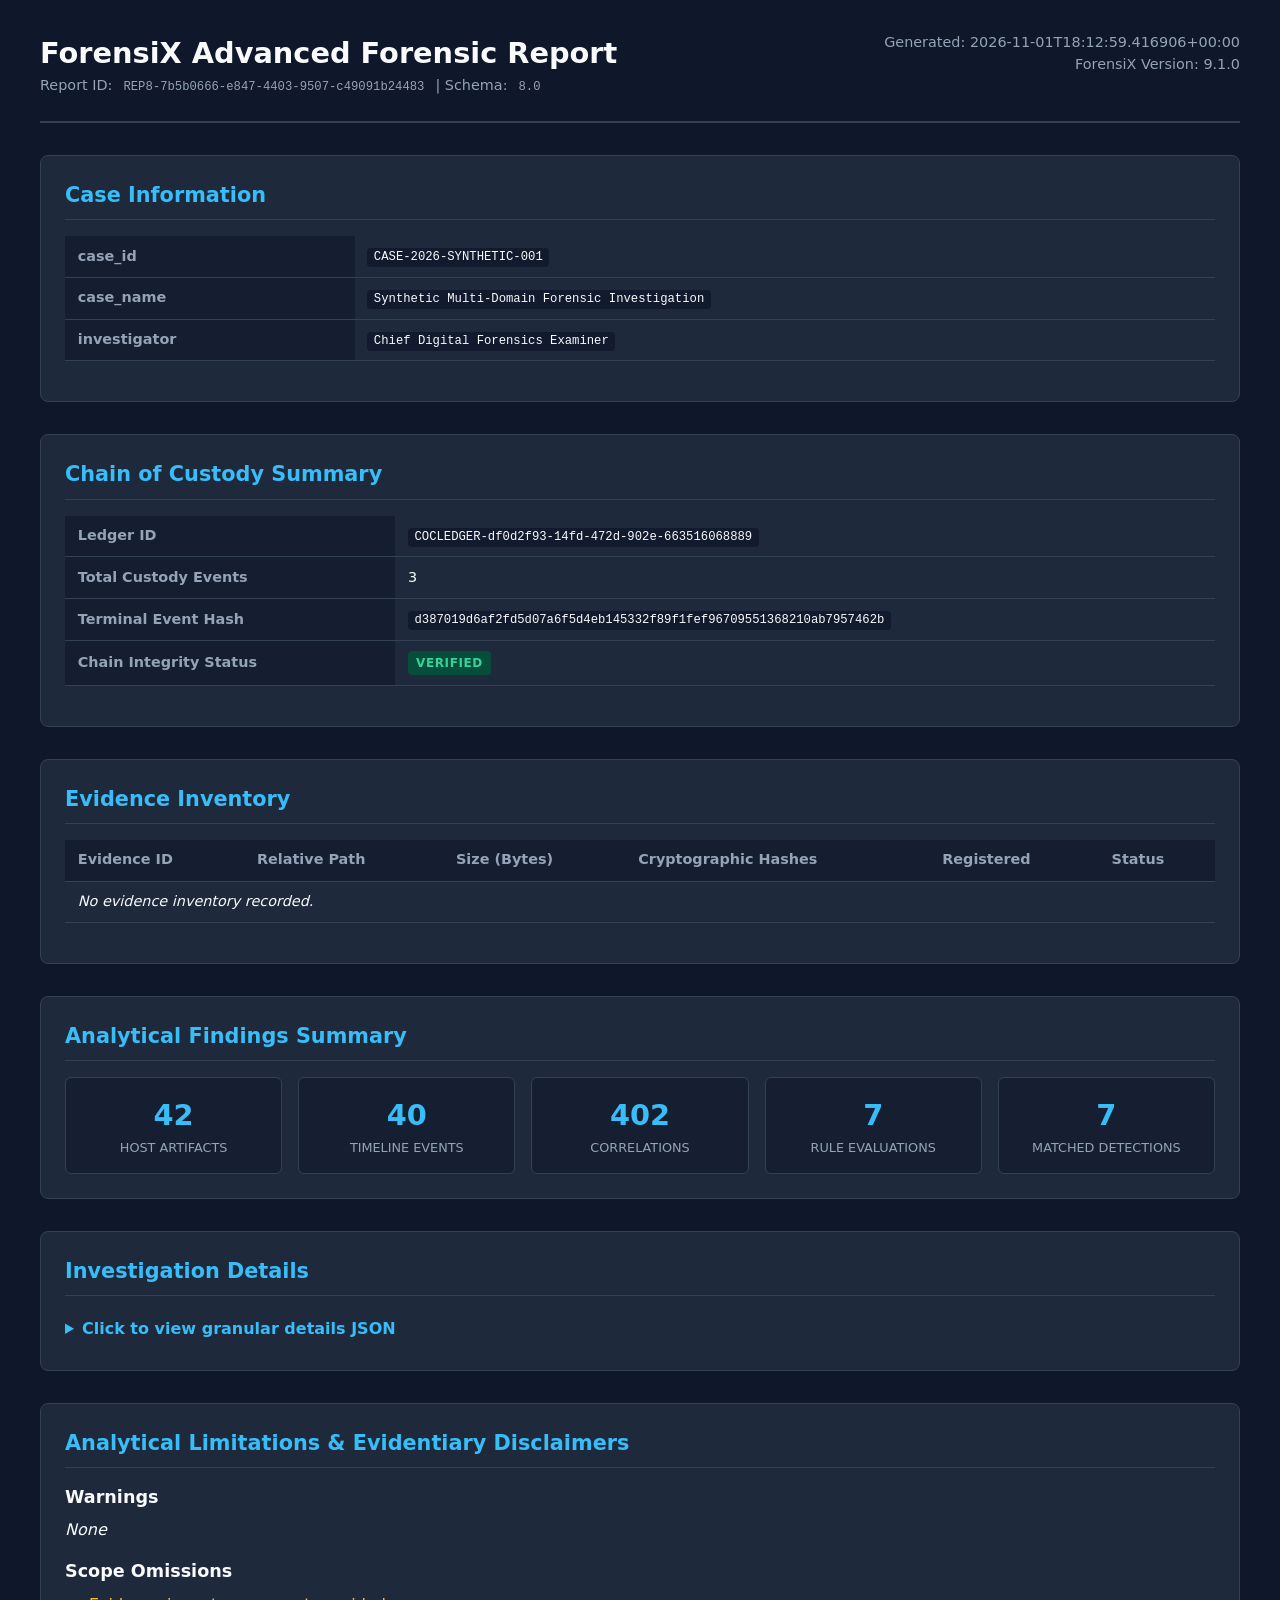
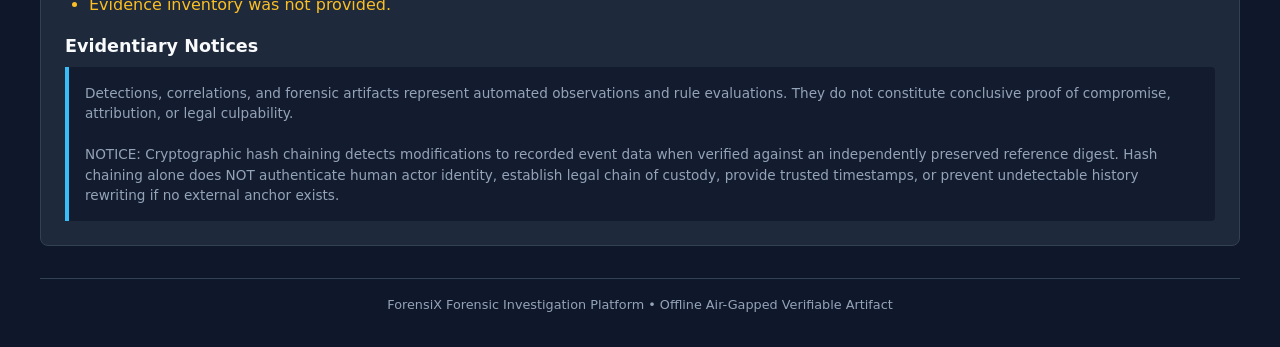
<file: docs/examples/case-synthetic/report_CASE-2026-SYNTHETIC-001.html>
<!DOCTYPE html>
<html lang="en">
<head>
    <meta charset="utf-8">
    <meta name="viewport" content="width=device-width, initial-scale=1.0">
    <title>ForensiX Advanced Forensic Report - REP8-7b5b0666-e847-4403-9507-c49091b24483</title>
    <style>
        :root {
            --bg: #0f172a;
            --card-bg: #1e293b;
            --card-border: #334155;
            --text-main: #f8fafc;
            --text-muted: #94a3b8;
            --accent: #38bdf8;
            --verified-bg: #064e3b;
            --verified-text: #34d399;
            --tampered-bg: #7f1d1d;
            --tampered-text: #f87171;
            --unverified-bg: #78350f;
            --unverified-text: #fbbf24;
            --neutral-bg: #334155;
            --neutral-text: #cbd5e1;
        }
        * { box-sizing: border-box; margin: 0; padding: 0; }
        body {
            font-family: system-ui, -apple-system, BlinkMacSystemFont, "Segoe UI", Roboto, sans-serif;
            background-color: var(--bg);
            color: var(--text-main);
            line-height: 1.5;
            padding: 2rem;
        }
        .container { max-width: 1200px; margin: 0 auto; }
        header {
            border-bottom: 2px solid var(--card-border);
            padding-bottom: 1.5rem;
            margin-bottom: 2rem;
            display: flex;
            justify-content: space-between;
            align-items: flex-start;
            flex-wrap: wrap;
            gap: 1rem;
        }
        h1 { font-size: 1.8rem; color: var(--text-main); }
        .header-meta { font-size: 0.9rem; color: var(--text-muted); }
        .card {
            background-color: var(--card-bg);
            border: 1px solid var(--card-border);
            border-radius: 8px;
            padding: 1.5rem;
            margin-bottom: 2rem;
        }
        h2 { font-size: 1.3rem; margin-bottom: 1rem; color: var(--accent); border-bottom: 1px solid var(--card-border); padding-bottom: 0.5rem; }
        h3 { font-size: 1.1rem; margin: 1rem 0 0.5rem; color: var(--text-main); }
        .data-table {
            width: 100%;
            border-collapse: collapse;
            font-size: 0.9rem;
            margin-bottom: 1rem;
        }
        .data-table th, .data-table td {
            padding: 0.6rem 0.8rem;
            text-align: left;
            border-bottom: 1px solid var(--card-border);
        }
        .data-table th {
            background-color: rgba(15, 23, 42, 0.6);
            color: var(--text-muted);
            font-weight: 600;
        }
        .data-table tr:hover { background-color: rgba(51, 65, 85, 0.4); }
        .num { text-align: right; font-variant-numeric: tabular-nums; }
        .path-cell { font-family: ui-monospace, "SFMono-Regular", Consolas, monospace; word-break: break-all; }
        code {
            font-family: ui-monospace, "SFMono-Regular", Consolas, monospace;
            background-color: rgba(15, 23, 42, 0.8);
            padding: 0.15rem 0.4rem;
            border-radius: 4px;
            font-size: 0.85em;
        }
        .badge {
            display: inline-block;
            padding: 0.2rem 0.5rem;
            border-radius: 4px;
            font-size: 0.75rem;
            font-weight: 700;
            text-transform: uppercase;
            letter-spacing: 0.05em;
        }
        .badge-verified { background-color: var(--verified-bg); color: var(--verified-text); }
        .badge-tampered { background-color: var(--tampered-bg); color: var(--tampered-text); }
        .badge-unverified { background-color: var(--unverified-bg); color: var(--unverified-text); }
        .badge-neutral { background-color: var(--neutral-bg); color: var(--neutral-text); }
        .metrics-grid {
            display: grid;
            grid-template-columns: repeat(auto-fit, minmax(180px, 1fr));
            gap: 1rem;
            margin-top: 1rem;
        }
        .metric-box {
            background-color: rgba(15, 23, 42, 0.5);
            border: 1px solid var(--card-border);
            border-radius: 6px;
            padding: 1rem;
            text-align: center;
        }
        .metric-value { font-size: 1.8rem; font-weight: 700; color: var(--accent); }
        .metric-label { font-size: 0.8rem; color: var(--text-muted); text-transform: uppercase; }
        .warnings-list, .omissions-list { margin-left: 1.5rem; margin-bottom: 1rem; }
        .warnings-list li { color: var(--tampered-text); margin-bottom: 0.3rem; }
        .omissions-list li { color: var(--unverified-text); margin-bottom: 0.3rem; }
        .disclaimer-box {
            background-color: rgba(15, 23, 42, 0.7);
            border-left: 4px solid var(--accent);
            padding: 1rem;
            font-size: 0.85rem;
            color: var(--text-muted);
            white-space: pre-line;
            border-radius: 0 4px 4px 0;
        }
        .code-box {
            background-color: rgba(15, 23, 42, 0.9);
            padding: 1rem;
            border-radius: 6px;
            overflow-x: auto;
            font-size: 0.85rem;
            margin-top: 0.5rem;
            border: 1px solid var(--card-border);
        }
        details summary { cursor: pointer; color: var(--accent); font-weight: 600; padding: 0.3rem 0; }
        footer {
            text-align: center;
            font-size: 0.8rem;
            color: var(--text-muted);
            border-top: 1px solid var(--card-border);
            padding-top: 1rem;
            margin-top: 2rem;
        }
    </style>
</head>
<body>
    <div class="container">
        <header>
            <div>
                <h1>ForensiX Advanced Forensic Report</h1>
                <div class="header-meta">Report ID: <code>REP8-7b5b0666-e847-4403-9507-c49091b24483</code> | Schema: <code>8.0</code></div>
            </div>
            <div class="header-meta" style="text-align: right;">
                <div>Generated: 2026-11-01T18:12:59.416906+00:00</div>
                <div>ForensiX Version: 9.1.0</div>
            </div>
        </header>

        <!-- Section 1: Case Information -->
        <div class="card">
            <h2>Case Information</h2>
            <table class="data-table">
                <tr><th>case_id</th><td><code>CASE-2026-SYNTHETIC-001</code></td></tr>
<tr><th>case_name</th><td><code>Synthetic Multi-Domain Forensic Investigation</code></td></tr>
<tr><th>investigator</th><td><code>Chief Digital Forensics Examiner</code></td></tr>
            </table>
        </div>

        <!-- Section 2: Chain of Custody -->
        
        <div class="card">
            <h2>Chain of Custody Summary</h2>
            <table class="data-table">
                <tr><th>Ledger ID</th><td><code>COCLEDGER-df0d2f93-14fd-472d-902e-663516068889</code></td></tr>
                <tr><th>Total Custody Events</th><td class="num">3</td></tr>
                <tr><th>Terminal Event Hash</th><td><code>d387019d6af2fd5d07a6f5d4eb145332f89f1fef96709551368210ab7957462b</code></td></tr>
                <tr><th>Chain Integrity Status</th><td><span class='badge badge-verified'>VERIFIED</span></td></tr>
            </table>
        </div>
        

        <!-- Section 3: Evidence Inventory -->
        <div class="card">
            <h2>Evidence Inventory</h2>
            <table class="data-table">
                <thead>
                    <tr>
                        <th>Evidence ID</th>
                        <th>Relative Path</th>
                        <th class="num">Size (Bytes)</th>
                        <th>Cryptographic Hashes</th>
                        <th>Registered</th>
                        <th>Status</th>
                    </tr>
                </thead>
                <tbody>
                    <tr><td colspan='6'><em>No evidence inventory recorded.</em></td></tr>
                </tbody>
            </table>
        </div>

        <!-- Section 4: Analytical Findings Summary -->
        <div class="card">
            <h2>Analytical Findings Summary</h2>
            <div class="metrics-grid">
                <div class="metric-box">
                    <div class="metric-value">42</div>
                    <div class="metric-label">Host Artifacts</div>
                </div>
                <div class="metric-box">
                    <div class="metric-value">40</div>
                    <div class="metric-label">Timeline Events</div>
                </div>
                <div class="metric-box">
                    <div class="metric-value">402</div>
                    <div class="metric-label">Correlations</div>
                </div>
                <div class="metric-box">
                    <div class="metric-value">7</div>
                    <div class="metric-label">Rule Evaluations</div>
                </div>
                <div class="metric-box">
                    <div class="metric-value">7</div>
                    <div class="metric-label">Matched Detections</div>
                </div>
            </div>
        </div>

        <!-- Section 5: Investigation Details (Optional) -->
        
        <div class="card">
            <h2>Investigation Details</h2>
            <details>
                <summary>Click to view granular details JSON</summary>
                <pre class="code-box">{
  &quot;detections&quot;: [
    {
      &quot;attributes&quot;: {
        &quot;rule_description&quot;: &quot;Identifies observed network traffic targeting TCP destination port 22.&quot;
      },
      &quot;detection_id&quot;: &quot;DET-579d971c-2e00-5a09-bf23-13d0eb99d376&quot;,
      &quot;end_timestamp&quot;: &quot;2025-10-21T07:12:00.100000+00:00&quot;,
      &quot;explanation&quot;: &quot;Observed network communication directed to TCP destination port 22.&quot;,
      &quot;matched&quot;: true,
      &quot;matched_correlation_ids&quot;: [],
      &quot;matched_event_ids&quot;: [
        &quot;TIMELINE-b27cf94f-0b0a-4dd8-96f8-a8cdb6990822&quot;
      ],
      &quot;matched_source_artifact_ids&quot;: [],
      &quot;matched_source_event_ids&quot;: [
        &quot;NETEVT-44292aec-4ed7-5b0d-a032-dc892f0f1fc9&quot;
      ],
      &quot;rule_id&quot;: &quot;RULE-aaef9399-75d2-54dd-ac4f-a0342448b754&quot;,
      &quot;rule_name&quot;: &quot;Baseline SSH Network Port Observation&quot;,
      &quot;start_timestamp&quot;: &quot;2025-10-21T07:12:00.100000+00:00&quot;,
      &quot;time_delta_seconds&quot;: 0.0
    },
    {
      &quot;attributes&quot;: {
        &quot;rule_description&quot;: &quot;Identifies observed network traffic targeting TCP destination port 22.&quot;
      },
      &quot;detection_id&quot;: &quot;DET-2072ccd9-ad3f-5d6d-be08-74e536d4c1e8&quot;,
      &quot;end_timestamp&quot;: &quot;2025-10-21T07:12:15.400000+00:00&quot;,
      &quot;explanation&quot;: &quot;Observed network communication directed to TCP destination port 22.&quot;,
      &quot;matched&quot;: true,
      &quot;matched_correlation_ids&quot;: [],
      &quot;matched_event_ids&quot;: [
        &quot;TIMELINE-27efea42-bdb4-4964-8323-accb405f689a&quot;
      ],
      &quot;matched_source_artifact_ids&quot;: [],
      &quot;matched_source_event_ids&quot;: [
        &quot;NETEVT-3611d26a-f5c4-5fda-a90a-09eb8319e50c&quot;
      ],
      &quot;rule_id&quot;: &quot;RULE-aaef9399-75d2-54dd-ac4f-a0342448b754&quot;,
      &quot;rule_name&quot;: &quot;Baseline SSH Network Port Observation&quot;,
      &quot;start_timestamp&quot;: &quot;2025-10-21T07:12:15.400000+00:00&quot;,
      &quot;time_delta_seconds&quot;: 0.0
    },
    {
      &quot;attributes&quot;: {
        &quot;rule_description&quot;: &quot;Identifies failed SSH authentication attempts followed chronologically by a successful SSH authentication within the configured time window.&quot;
      },
      &quot;detection_id&quot;: &quot;DET-ccf3f3fd-db12-5ab6-9ded-e066fd64cbd4&quot;,
      &quot;end_timestamp&quot;: &quot;2026-10-21T07:12:15.400000+00:00&quot;,
      &quot;explanation&quot;: &quot;Observed failed SSH authentication attempts followed by a successful SSH authentication within 300 seconds.&quot;,
      &quot;matched&quot;: true,
      &quot;matched_correlation_ids&quot;: [],
      &quot;matched_event_ids&quot;: [
        &quot;TIMELINE-7932c810-9213-44c8-8b86-ed80a141ae97&quot;,
        &quot;TIMELINE-42ea6fb6-d28b-49c1-b9ab-468bc244af9e&quot;
      ],
      &quot;matched_source_artifact_ids&quot;: [
        &quot;ART-db3fae52-6d2f-5ff5-b377-d2b1a061fa15&quot;
      ],
      &quot;matched_source_event_ids&quot;: [
        &quot;AUTH-46efd71d-8f94-49a1-9c5d-d3b403b49435&quot;,
        &quot;AUTH-45034436-fa47-4ef9-8dd9-3666668cdd12&quot;
      ],
      &quot;rule_id&quot;: &quot;RULE-ece7e718-eb79-5259-89c9-5536d162b539&quot;,
      &quot;rule_name&quot;: &quot;Repeated Failed SSH Attempts Followed by Successful SSH Login&quot;,
      &quot;start_timestamp&quot;: &quot;2026-10-21T07:12:10.300000+00:00&quot;,
      &quot;time_delta_seconds&quot;: 5.1
    },
    {
      &quot;attributes&quot;: {
        &quot;relationship_type&quot;: &quot;AUTHENTICATION_PRIVILEGE&quot;,
        &quot;rule_description&quot;: &quot;Identifies a successful SSH authentication event followed by privileged sudo command execution by the same identity within the configured time window.&quot;
      },
      &quot;detection_id&quot;: &quot;DET-9f41ecde-14bf-572a-91e4-e9bd572bb3ec&quot;,
      &quot;end_timestamp&quot;: &quot;2026-10-21T07:15:22.100000+00:00&quot;,
      &quot;explanation&quot;: &quot;Observed a successful SSH authentication followed by privileged sudo execution for the same identity within 300 seconds.&quot;,
      &quot;matched&quot;: true,
      &quot;matched_correlation_ids&quot;: [
        &quot;CORR-1c529425-ee9b-5caa-8123-8d3d675b79e1&quot;
      ],
      &quot;matched_event_ids&quot;: [
        &quot;TIMELINE-42ea6fb6-d28b-49c1-b9ab-468bc244af9e&quot;,
        &quot;TIMELINE-7d76518d-24c2-4345-9087-a28f3aa55425&quot;
      ],
      &quot;matched_source_artifact_ids&quot;: [
        &quot;ART-db3fae52-6d2f-5ff5-b377-d2b1a061fa15&quot;
      ],
      &quot;matched_source_event_ids&quot;: [
        &quot;AUTH-45034436-fa47-4ef9-8dd9-3666668cdd12&quot;,
        &quot;AUTH-4d9fa752-0ce5-4493-ad4b-b006aa85016b&quot;
      ],
      &quot;rule_id&quot;: &quot;RULE-e4957412-2337-5242-881a-81deb75f505c&quot;,
      &quot;rule_name&quot;: &quot;SSH Authentication Followed by Sudo&quot;,
      &quot;start_timestamp&quot;: &quot;2026-10-21T07:12:15.400000+00:00&quot;,
      &quot;time_delta_seconds&quot;: 186.7
    },
    {
      &quot;attributes&quot;: {
        &quot;relationship_type&quot;: &quot;AUTHENTICATION_PRIVILEGE&quot;,
        &quot;rule_description&quot;: &quot;Identifies a successful SSH authentication event followed by privileged sudo command execution by the same identity within the configured time window.&quot;
      },
      &quot;detection_id&quot;: &quot;DET-7ce34ca2-dee4-596c-8535-f500409c6a77&quot;,
      &quot;end_timestamp&quot;: &quot;2026-10-21T07:15:22.100000+00:00&quot;,
      &quot;explanation&quot;: &quot;Observed a successful SSH authentication followed by privileged sudo execution for the same identity within 300 seconds.&quot;,
      &quot;matched&quot;: true,
      &quot;matched_correlation_ids&quot;: [
        &quot;CORR-7ae911dd-2865-5054-aafe-5d6ec654ddb6&quot;
      ],
      &quot;matched_event_ids&quot;: [
        &quot;TIMELINE-42ea6fb6-d28b-49c1-b9ab-468bc244af9e&quot;,
        &quot;TIMELINE-b971549e-577e-4999-969c-4e4142a66538&quot;
      ],
      &quot;matched_source_artifact_ids&quot;: [
        &quot;ART-db3fae52-6d2f-5ff5-b377-d2b1a061fa15&quot;
      ],
      &quot;matched_source_event_ids&quot;: [
        &quot;AUTH-45034436-fa47-4ef9-8dd9-3666668cdd12&quot;,
        &quot;EVT-2ba7788e-8b5b-4bdb-bc49-f403a7198ea7&quot;
      ],
      &quot;rule_id&quot;: &quot;RULE-e4957412-2337-5242-881a-81deb75f505c&quot;,
      &quot;rule_name&quot;: &quot;SSH Authentication Followed by Sudo&quot;,
      &quot;start_timestamp&quot;: &quot;2026-10-21T07:12:15.400000+00:00&quot;,
      &quot;time_delta_seconds&quot;: 186.7
    },
    {
      &quot;attributes&quot;: {
        &quot;relationship_type&quot;: &quot;AUTHENTICATION_PRIVILEGE&quot;,
        &quot;rule_description&quot;: &quot;Identifies a successful SSH authentication event followed by privileged sudo command execution by the same identity within the configured time window.&quot;
      },
      &quot;detection_id&quot;: &quot;DET-f2fbb8ee-b7ea-5e25-baed-3adf7dc0632a&quot;,
      &quot;end_timestamp&quot;: &quot;2026-10-21T07:15:22.100000+00:00&quot;,
      &quot;explanation&quot;: &quot;Observed a successful SSH authentication followed by privileged sudo execution for the same identity within 300 seconds.&quot;,
      &quot;matched&quot;: true,
      &quot;matched_correlation_ids&quot;: [
        &quot;CORR-00c4d9ce-e2cd-5724-b76f-be2db4f4d112&quot;
      ],
      &quot;matched_event_ids&quot;: [
        &quot;TIMELINE-7ffffda3-799b-49a1-8b65-be50e30ad7af&quot;,
        &quot;TIMELINE-7d76518d-24c2-4345-9087-a28f3aa55425&quot;
      ],
      &quot;matched_source_artifact_ids&quot;: [
        &quot;ART-db3fae52-6d2f-5ff5-b377-d2b1a061fa15&quot;
      ],
      &quot;matched_source_event_ids&quot;: [
        &quot;EVT-a27ee87a-76fe-4256-9419-bea1d54b4a1d&quot;,
        &quot;AUTH-4d9fa752-0ce5-4493-ad4b-b006aa85016b&quot;
      ],
      &quot;rule_id&quot;: &quot;RULE-e4957412-2337-5242-881a-81deb75f505c&quot;,
      &quot;rule_name&quot;: &quot;SSH Authentication Followed by Sudo&quot;,
      &quot;start_timestamp&quot;: &quot;2026-10-21T07:12:15.400000+00:00&quot;,
      &quot;time_delta_seconds&quot;: 186.7
    },
    {
      &quot;attributes&quot;: {
        &quot;rule_description&quot;: &quot;Identifies observed in-memory execution of process named &#x27;nc&#x27;.&quot;
      },
      &quot;detection_id&quot;: &quot;DET-747e685d-9984-5b24-92fc-af957f0734a5&quot;,
      &quot;end_timestamp&quot;: &quot;2026-10-21T07:17:10+00:00&quot;,
      &quot;explanation&quot;: &quot;Observed in-memory process execution named &#x27;nc&#x27;.&quot;,
      &quot;matched&quot;: true,
      &quot;matched_correlation_ids&quot;: [],
      &quot;matched_event_ids&quot;: [
        &quot;TIMELINE-8ef42658-f3da-4827-a3e0-6e5bafe3996b&quot;
      ],
      &quot;matched_source_artifact_ids&quot;: [
        &quot;MEMPROC-cccccccc-3333-4333-8333-333333333333&quot;
      ],
      &quot;matched_source_event_ids&quot;: [
        &quot;MEMEVT-d7aa0442-ee9f-5726-892b-684c97302fc7&quot;
      ],
      &quot;rule_id&quot;: &quot;RULE-3cda8f64-f281-57a3-8d56-8bfb05232d01&quot;,
      &quot;rule_name&quot;: &quot;Baseline Memory Process Name Observation (nc)&quot;,
      &quot;start_timestamp&quot;: &quot;2026-10-21T07:17:10+00:00&quot;,
      &quot;time_delta_seconds&quot;: 0.0
    }
  ],
  &quot;memory_artifacts_analyzed&quot;: 6,
  &quot;network_packets_analyzed&quot;: 6,
  &quot;pipeline_run_id&quot;: &quot;RUN-7a0fa82f-f8d8-44ed-acf3-9579f636e538&quot;,
  &quot;total_correlations&quot;: 402,
  &quot;total_detections&quot;: 7,
  &quot;total_timeline_events&quot;: 40
}</pre>
            </details>
        </div>
        

        <!-- Section 6: Analytical Limitations & Disclaimers -->
        <div class="card">
            <h2>Analytical Limitations &amp; Evidentiary Disclaimers</h2>
            <h3>Warnings</h3>
            <p><em>None</em></p>

            <h3>Scope Omissions</h3>
            <ul class='omissions-list'><li>Evidence inventory was not provided.</li></ul>

            <h3>Evidentiary Notices</h3>
            <div class="disclaimer-box">Detections, correlations, and forensic artifacts represent automated observations and rule evaluations. They do not constitute conclusive proof of compromise, attribution, or legal culpability.

NOTICE: Cryptographic hash chaining detects modifications to recorded event data when verified against an independently preserved reference digest. Hash chaining alone does NOT authenticate human actor identity, establish legal chain of custody, provide trusted timestamps, or prevent undetectable history rewriting if no external anchor exists.</div>
        </div>

        <footer>
            ForensiX Forensic Investigation Platform &bull; Offline Air-Gapped Verifiable Artifact
        </footer>
    </div>
</body>
</html>
</file>
